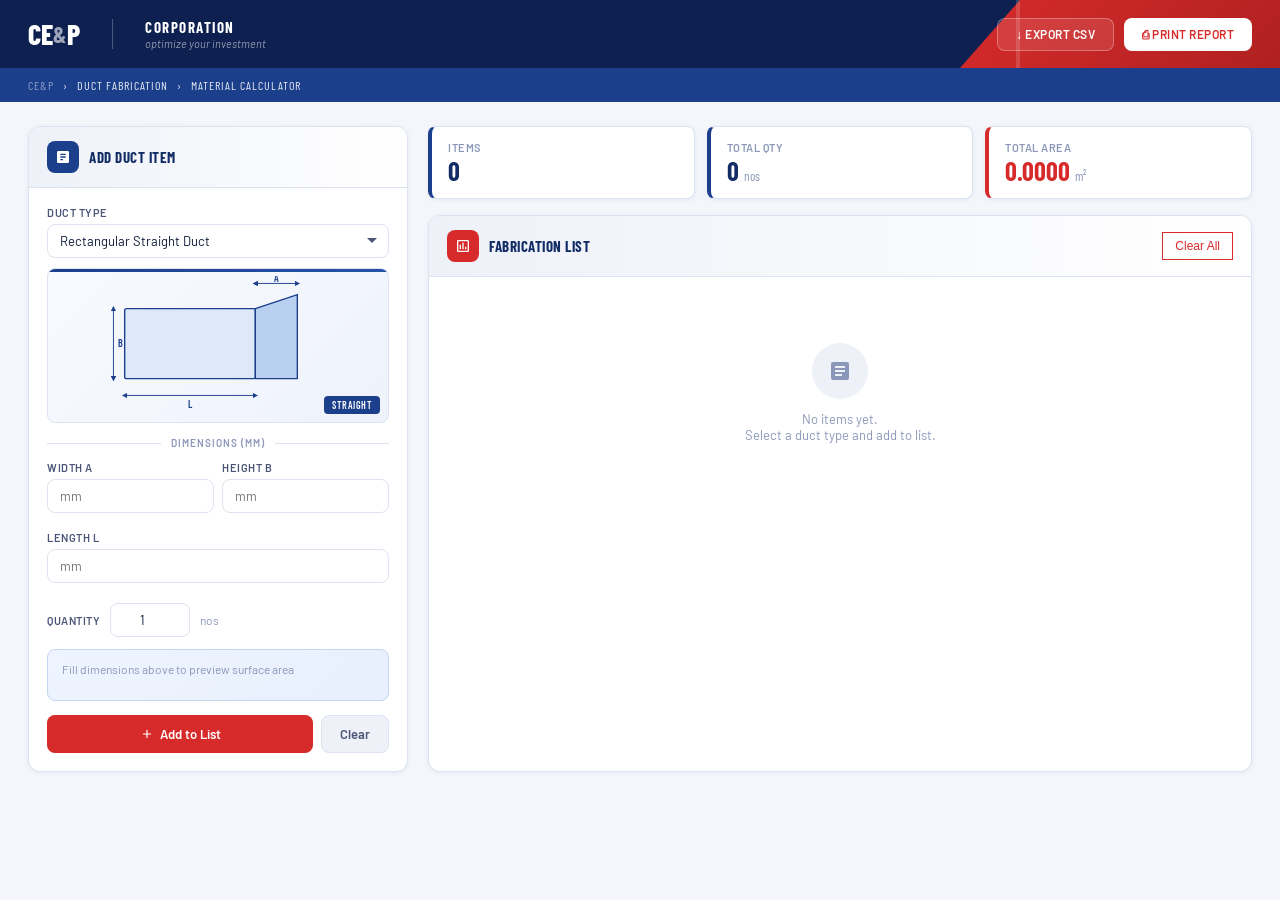
<file: duct_calculator_cep.html>
<!DOCTYPE html>
<html lang="en">
<head>
<meta charset="UTF-8">
<meta name="viewport" content="width=device-width, initial-scale=1.0">
<title>CE&P — Duct Fabrication Calculator</title>
<link rel="preconnect" href="https://fonts.googleapis.com">
<link rel="preconnect" href="https://fonts.gstatic.com" crossorigin>
<link href="https://fonts.googleapis.com/css2?family=Barlow+Condensed:wght@400;600;700;800&family=Barlow:wght@300;400;500;600&display=swap" rel="stylesheet">
<style>
:root {
  --navy: #1B3F8B;
  --navy-dark: #122d66;
  --navy-deep: #0d2050;
  --navy-light: #2751a8;
  --red: #D72B2B;
  --red-dark: #b02020;
  --red-light: #e84545;
  --white: #ffffff;
  --off-white: #f4f6fb;
  --gray-100: #eef1f8;
  --gray-200: #dde3f0;
  --gray-400: #8a97b8;
  --gray-600: #4a5578;
  --text-primary: #0d1a3a;
  --text-secondary: #4a5578;
  --text-muted: #8a97b8;
  --border: #dde3f0;
  --border-strong: #b8c3de;
  --shadow-sm: 0 1px 4px rgba(27,63,139,0.08);
  --shadow-md: 0 4px 16px rgba(27,63,139,0.12);
  --shadow-lg: 0 8px 32px rgba(27,63,139,0.16);
  --radius: 8px;
  --radius-lg: 12px;
}

* { box-sizing: border-box; margin: 0; padding: 0; }

body {
  font-family: 'Barlow', sans-serif;
  background: var(--off-white);
  color: var(--text-primary);
  font-size: 14px;
  min-height: 100vh;
}

/* ── HEADER ── */
.header {
  background: var(--navy-deep);
  position: relative;
  overflow: hidden;
}
.header::before {
  content: '';
  position: absolute;
  top: 0; right: 0;
  width: 320px; height: 100%;
  background: linear-gradient(135deg, var(--red) 0%, var(--red-dark) 100%);
  clip-path: polygon(60px 0, 100% 0, 100% 100%, 0 100%);
}
.header::after {
  content: '';
  position: absolute;
  top: 0; right: 260px;
  width: 4px; height: 100%;
  background: rgba(255,255,255,0.15);
}
.header-inner {
  position: relative;
  z-index: 2;
  display: flex;
  align-items: center;
  justify-content: space-between;
  padding: 0 28px;
  height: 68px;
}
.logo-area {
  display: flex;
  align-items: center;
  gap: 16px;
}
.logo-badge {
  display: flex;
  align-items: center;
  gap: 0;
}
.logo-ce {
  font-family: 'Barlow Condensed', sans-serif;
  font-weight: 800;
  font-size: 28px;
  color: #fff;
  letter-spacing: -0.5px;
}
.logo-amp {
  font-family: 'Barlow Condensed', sans-serif;
  font-weight: 700;
  font-size: 22px;
  color: rgba(255,255,255,0.6);
  margin: 0 1px;
}
.logo-p {
  font-family: 'Barlow Condensed', sans-serif;
  font-weight: 800;
  font-size: 28px;
  color: #fff;
}
.logo-divider {
  width: 1px;
  height: 30px;
  background: rgba(255,255,255,0.25);
  margin: 0 16px;
}
.logo-text h1 {
  font-family: 'Barlow Condensed', sans-serif;
  font-weight: 700;
  font-size: 15px;
  color: #fff;
  letter-spacing: 1.5px;
  text-transform: uppercase;
}
.logo-text p {
  font-size: 11px;
  color: rgba(255,255,255,0.55);
  font-style: italic;
  margin-top: 1px;
}
.header-actions {
  display: flex;
  gap: 10px;
}
.btn-hdr {
  padding: 8px 18px;
  border-radius: var(--radius);
  font-family: 'Barlow', sans-serif;
  font-weight: 600;
  font-size: 12px;
  letter-spacing: 0.5px;
  text-transform: uppercase;
  cursor: pointer;
  border: none;
  transition: all 0.18s;
}
.btn-hdr-outline {
  background: rgba(255,255,255,0.1);
  color: #fff;
  border: 1px solid rgba(255,255,255,0.3);
}
.btn-hdr-outline:hover { background: rgba(255,255,255,0.2); }
.btn-hdr-red {
  background: #fff;
  color: var(--red);
}
.btn-hdr-red:hover { background: var(--off-white); }

/* ── SUB-HEADER ── */
.sub-header {
  background: var(--navy);
  padding: 10px 28px;
  display: flex;
  align-items: center;
  gap: 6px;
}
.breadcrumb {
  font-family: 'Barlow Condensed', sans-serif;
  font-size: 12px;
  color: rgba(255,255,255,0.5);
  letter-spacing: 1px;
  text-transform: uppercase;
}
.breadcrumb span { color: rgba(255,255,255,0.9); }
.breadcrumb-sep { margin: 0 6px; color: rgba(255,255,255,0.3); }

/* ── MAIN LAYOUT ── */
.main {
  display: grid;
  grid-template-columns: 380px 1fr;
  gap: 20px;
  padding: 24px 28px;
  max-width: 1440px;
  margin: 0 auto;
}

/* ── CARDS ── */
.card {
  background: #fff;
  border: 1px solid var(--border);
  border-radius: var(--radius-lg);
  box-shadow: var(--shadow-sm);
  overflow: hidden;
}
.card-header {
  padding: 14px 18px;
  border-bottom: 1px solid var(--border);
  display: flex;
  align-items: center;
  justify-content: space-between;
  background: linear-gradient(to right, var(--gray-100), #fff);
}
.card-header-left {
  display: flex;
  align-items: center;
  gap: 10px;
}
.card-icon {
  width: 32px; height: 32px;
  border-radius: 8px;
  background: var(--navy);
  display: flex; align-items: center; justify-content: center;
}
.card-icon svg { width: 16px; height: 16px; fill: #fff; }
.card-title {
  font-family: 'Barlow Condensed', sans-serif;
  font-size: 15px;
  font-weight: 700;
  letter-spacing: 0.5px;
  text-transform: uppercase;
  color: var(--navy-dark);
}
.card-body { padding: 18px; }

/* ── FORM ELEMENTS ── */
.field-group { margin-bottom: 10px; }
.field-label {
  display: block;
  font-size: 11px;
  font-weight: 600;
  letter-spacing: 0.5px;
  text-transform: uppercase;
  color: var(--text-secondary);
  margin-bottom: 5px;
}
.field-input {
  width: 100%;
  border: 1.5px solid var(--border);
  border-radius: var(--radius);
  padding: 8px 12px;
  font-size: 13px;
  font-family: 'Barlow', sans-serif;
  color: var(--text-primary);
  background: #fff;
  transition: border-color 0.15s, box-shadow 0.15s;
  appearance: none;
}
.field-input:focus {
  outline: none;
  border-color: var(--navy);
  box-shadow: 0 0 0 3px rgba(27,63,139,0.1);
}
select.field-input {
  background-image: url("data:image/svg+xml,%3Csvg xmlns='http://www.w3.org/2000/svg' width='12' height='12' viewBox='0 0 12 12'%3E%3Cpath d='M6 8L1 3h10z' fill='%234a5578'/%3E%3C/svg%3E");
  background-repeat: no-repeat;
  background-position: right 10px center;
  padding-right: 30px;
  cursor: pointer;
}
.fields-grid {
  display: grid;
  grid-template-columns: 1fr 1fr;
  gap: 8px;
}
.fields-grid .field-group.full { grid-column: 1 / -1; }

/* ── DUCT DIAGRAM ── */
.duct-diagram {
  border: 1.5px solid var(--border);
  border-radius: var(--radius);
  background: linear-gradient(135deg, #f8faff 0%, #eef2fb 100%);
  height: 155px;
  display: flex;
  align-items: center;
  justify-content: center;
  margin-bottom: 14px;
  position: relative;
  overflow: hidden;
}
.duct-diagram::before {
  content: '';
  position: absolute;
  top: 0; left: 0; right: 0;
  height: 3px;
  background: linear-gradient(to right, var(--navy), var(--navy-light));
}
.duct-diagram svg { max-width: 100%; max-height: 140px; }
.duct-type-tag {
  position: absolute;
  bottom: 8px; right: 8px;
  background: var(--navy);
  color: #fff;
  font-size: 10px;
  font-weight: 600;
  letter-spacing: 0.5px;
  text-transform: uppercase;
  padding: 3px 8px;
  border-radius: 4px;
  font-family: 'Barlow Condensed', sans-serif;
}

/* ── PREVIEW BOX ── */
.preview-box {
  background: linear-gradient(135deg, #eef4ff, #e8f0fd);
  border: 1.5px solid #c5d4f0;
  border-radius: var(--radius);
  padding: 12px 14px;
  margin-top: 12px;
  min-height: 52px;
}
.preview-dim {
  font-size: 11px;
  color: var(--gray-600);
  font-family: 'Barlow Condensed', sans-serif;
  letter-spacing: 0.3px;
}
.preview-area {
  font-family: 'Barlow Condensed', sans-serif;
  font-size: 20px;
  font-weight: 700;
  color: var(--navy);
  margin-top: 2px;
}
.preview-muted { color: var(--text-muted); font-size: 12px; }

/* ── BUTTONS ── */
.btn-row { display: flex; gap: 8px; margin-top: 14px; }
.btn {
  padding: 10px 18px;
  border-radius: var(--radius);
  font-family: 'Barlow', sans-serif;
  font-weight: 600;
  font-size: 13px;
  cursor: pointer;
  border: none;
  transition: all 0.18s;
  display: flex;
  align-items: center;
  gap: 6px;
}
.btn-primary {
  background: var(--red);
  color: #fff;
  flex: 1;
  justify-content: center;
}
.btn-primary:hover { background: var(--red-dark); transform: translateY(-1px); box-shadow: 0 4px 12px rgba(215,43,43,0.3); }
.btn-secondary {
  background: var(--gray-100);
  color: var(--text-secondary);
  border: 1px solid var(--border);
}
.btn-secondary:hover { background: var(--gray-200); }
.btn-ghost {
  background: transparent;
  color: var(--red);
  border: 1.5px solid var(--red);
  padding: 6px 12px;
  font-size: 12px;
}
.btn-ghost:hover { background: #fff0f0; }

/* ── QUANTITY ROW ── */
.qty-row {
  display: flex;
  align-items: center;
  gap: 10px;
  margin-top: 10px;
}
.qty-label {
  font-size: 11px;
  font-weight: 600;
  letter-spacing: 0.5px;
  text-transform: uppercase;
  color: var(--text-secondary);
  white-space: nowrap;
}
.qty-input {
  width: 80px;
  border: 1.5px solid var(--border);
  border-radius: var(--radius);
  padding: 8px 10px;
  font-size: 13px;
  font-family: 'Barlow', sans-serif;
  color: var(--text-primary);
  text-align: center;
}
.qty-input:focus { outline: none; border-color: var(--navy); box-shadow: 0 0 0 3px rgba(27,63,139,0.1); }

/* ── LIST PANEL ── */
.list-panel { display: flex; flex-direction: column; }
.list-panel .card { flex: 1; display: flex; flex-direction: column; }

/* ── STATS ROW ── */
.stats-row {
  display: grid;
  grid-template-columns: repeat(3, 1fr);
  gap: 12px;
  margin-bottom: 16px;
}
.stat-card {
  background: #fff;
  border: 1px solid var(--border);
  border-radius: var(--radius);
  padding: 14px 16px;
  box-shadow: var(--shadow-sm);
}
.stat-label {
  font-size: 11px;
  font-weight: 600;
  text-transform: uppercase;
  letter-spacing: 0.5px;
  color: var(--text-muted);
  margin-bottom: 4px;
}
.stat-value {
  font-family: 'Barlow Condensed', sans-serif;
  font-size: 26px;
  font-weight: 700;
  color: var(--navy-dark);
  line-height: 1;
}
.stat-unit { font-size: 13px; color: var(--text-muted); font-weight: 400; }
.stat-card.accent { border-left: 4px solid var(--red); }
.stat-card.accent .stat-value { color: var(--red); }
.stat-card.navy-accent { border-left: 4px solid var(--navy); }

/* ── ITEM LIST ── */
.item-list-wrap { flex: 1; overflow-y: auto; }
.empty-state {
  text-align: center;
  padding: 48px 20px;
  color: var(--text-muted);
}
.empty-icon {
  width: 56px; height: 56px;
  margin: 0 auto 12px;
  background: var(--gray-100);
  border-radius: 50%;
  display: flex; align-items: center; justify-content: center;
}
.empty-state p { font-size: 13px; }
.item-row {
  display: flex;
  align-items: flex-start;
  gap: 10px;
  padding: 12px 0;
  border-bottom: 1px solid var(--border);
  animation: fadeSlide 0.25s ease;
  transition: background 0.15s;
}
.item-row:last-child { border-bottom: none; }
.item-row:hover { background: #fafbff; border-radius: 6px; padding-left: 6px; padding-right: 6px; margin: 0 -6px; }
@keyframes fadeSlide {
  from { opacity: 0; transform: translateY(-6px); }
  to { opacity: 1; transform: translateY(0); }
}
.item-num {
  min-width: 24px; height: 24px;
  background: var(--navy);
  color: #fff;
  border-radius: 6px;
  display: flex; align-items: center; justify-content: center;
  font-family: 'Barlow Condensed', sans-serif;
  font-size: 12px;
  font-weight: 700;
  flex-shrink: 0;
  margin-top: 1px;
}
.item-info { flex: 1; }
.item-name {
  font-weight: 600;
  font-size: 13px;
  color: var(--text-primary);
}
.item-dim {
  font-size: 11px;
  color: var(--text-muted);
  margin-top: 2px;
  font-family: 'Barlow Condensed', sans-serif;
  letter-spacing: 0.3px;
}
.item-qty {
  font-size: 11px;
  background: var(--gray-100);
  color: var(--text-secondary);
  padding: 2px 7px;
  border-radius: 4px;
  display: inline-block;
  margin-top: 4px;
  font-weight: 600;
}
.item-area {
  font-family: 'Barlow Condensed', sans-serif;
  font-size: 15px;
  font-weight: 700;
  color: var(--navy-dark);
  min-width: 90px;
  text-align: right;
  padding-top: 2px;
}
.item-area-unit { font-size: 11px; color: var(--text-muted); font-weight: 400; }
.btn-del {
  background: transparent;
  border: 1px solid #fca5a5;
  color: #dc2626;
  border-radius: 6px;
  width: 26px; height: 26px;
  display: flex; align-items: center; justify-content: center;
  cursor: pointer;
  font-size: 14px;
  flex-shrink: 0;
  transition: all 0.15s;
}
.btn-del:hover { background: #fef2f2; }

/* ── TOTAL BAR ── */
.total-bar {
  display: flex;
  align-items: center;
  justify-content: space-between;
  padding: 14px 18px;
  background: linear-gradient(to right, var(--navy-deep), var(--navy));
  border-top: 3px solid var(--red);
  border-radius: 0 0 var(--radius-lg) var(--radius-lg);
  margin-top: auto;
}
.total-label {
  font-family: 'Barlow Condensed', sans-serif;
  font-size: 12px;
  letter-spacing: 1px;
  text-transform: uppercase;
  color: rgba(255,255,255,0.6);
}
.total-items {
  font-family: 'Barlow Condensed', sans-serif;
  font-size: 14px;
  color: rgba(255,255,255,0.8);
  margin-top: 2px;
}
.total-value {
  font-family: 'Barlow Condensed', sans-serif;
  font-size: 30px;
  font-weight: 800;
  color: #fff;
}
.total-m2 { font-size: 16px; font-weight: 400; color: rgba(255,255,255,0.7); }

/* ── SECTION DIVIDER ── */
.section-divider {
  display: flex;
  align-items: center;
  gap: 10px;
  margin: 4px 0 12px;
}
.section-divider-line { flex: 1; height: 1px; background: var(--border); }
.section-divider-label {
  font-size: 10px;
  font-weight: 600;
  letter-spacing: 1px;
  text-transform: uppercase;
  color: var(--text-muted);
}

/* ── SCROLLBAR ── */
::-webkit-scrollbar { width: 6px; }
::-webkit-scrollbar-track { background: transparent; }
::-webkit-scrollbar-thumb { background: var(--border-strong); border-radius: 3px; }
</style>
</head>
<body>

<!-- HEADER -->
<div class="header">
  <div class="header-inner">
    <div class="logo-area">
      <div class="logo-badge">
        <span class="logo-ce">CE</span>
        <span class="logo-amp">&amp;</span>
        <span class="logo-p">P</span>
      </div>
      <div class="logo-divider"></div>
      <div class="logo-text">
        <h1>Corporation</h1>
        <p>optimize your investment</p>
      </div>
    </div>
    <div class="header-actions">
      <button class="btn-hdr btn-hdr-outline" onclick="exportCSV()">
        ↓ Export CSV
      </button>
      <button class="btn-hdr btn-hdr-red" onclick="exportPrint()">
        ⎙ Print Report
      </button>
    </div>
  </div>
</div>

<!-- SUB-HEADER -->
<div class="sub-header">
  <span class="breadcrumb">CE&amp;P <span class="breadcrumb-sep">›</span> <span>Duct Fabrication</span> <span class="breadcrumb-sep">›</span> <span>Material Calculator</span></span>
</div>

<!-- MAIN -->
<div class="main">

  <!-- LEFT: FORM -->
  <div>
    <div class="card">
      <div class="card-header">
        <div class="card-header-left">
          <div class="card-icon">
            <svg viewBox="0 0 24 24"><path d="M19 3H5a2 2 0 00-2 2v14a2 2 0 002 2h14a2 2 0 002-2V5a2 2 0 00-2-2zm-7 14H8v-2h4v2zm4-4H8v-2h8v2zm0-4H8V7h8v2z"/></svg>
          </div>
          <span class="card-title">Add Duct Item</span>
        </div>
      </div>
      <div class="card-body">

        <div class="field-group">
          <label class="field-label">Duct Type</label>
          <select id="duct-type" class="field-input" onchange="onTypeChange()"></select>
        </div>

        <div id="duct-img-wrap" class="duct-diagram">
          <span id="duct-type-tag" class="duct-type-tag">—</span>
        </div>

        <div class="section-divider">
          <div class="section-divider-line"></div>
          <span class="section-divider-label">Dimensions (mm)</span>
          <div class="section-divider-line"></div>
        </div>

        <div id="dynamic-fields" class="fields-grid"></div>

        <div class="qty-row">
          <span class="qty-label">Quantity</span>
          <input type="number" id="qty" class="qty-input" value="1" min="1" oninput="updatePreview()">
          <span style="font-size:12px;color:var(--text-muted)">nos</span>
        </div>

        <div id="preview-area" class="preview-box">
          <div class="preview-muted">Fill dimensions above to preview surface area</div>
        </div>

        <div class="btn-row">
          <button class="btn btn-primary" onclick="addItem()">
            <svg width="14" height="14" viewBox="0 0 24 24" fill="white"><path d="M19 13h-6v6h-2v-6H5v-2h6V5h2v6h6v2z"/></svg>
            Add to List
          </button>
          <button class="btn btn-secondary" onclick="clearFields()">Clear</button>
        </div>

      </div>
    </div>
  </div>

  <!-- RIGHT: LIST -->
  <div class="list-panel">

    <div class="stats-row">
      <div class="stat-card navy-accent">
        <div class="stat-label">Items</div>
        <div class="stat-value" id="stat-items">0</div>
      </div>
      <div class="stat-card navy-accent">
        <div class="stat-label">Total Qty</div>
        <div class="stat-value" id="stat-qty">0 <span class="stat-unit">nos</span></div>
      </div>
      <div class="stat-card accent">
        <div class="stat-label">Total Area</div>
        <div class="stat-value" id="stat-area">0.0000 <span class="stat-unit">m²</span></div>
      </div>
    </div>

    <div class="card" style="flex:1;display:flex;flex-direction:column">
      <div class="card-header">
        <div class="card-header-left">
          <div class="card-icon" style="background:var(--red)">
            <svg viewBox="0 0 24 24"><path d="M9 17H7v-7h2v7zm4 0h-2V7h2v10zm4 0h-2v-4h2v4zm2 2H5V5h14v14zm0-16H5c-1.1 0-2 .9-2 2v14c0 1.1.9 2 2 2h14c1.1 0 2-.9 2-2V5c0-1.1-.9-2-2-2z"/></svg>
          </div>
          <span class="card-title">Fabrication List</span>
        </div>
        <button class="btn-ghost" onclick="clearAll()">Clear All</button>
      </div>

      <div class="card-body" style="flex:1;overflow-y:auto;padding-bottom:0">
        <div id="item-list">
          <div class="empty-state">
            <div class="empty-icon">
              <svg width="24" height="24" viewBox="0 0 24 24" fill="#8a97b8"><path d="M19 3H5a2 2 0 00-2 2v14a2 2 0 002 2h14a2 2 0 002-2V5a2 2 0 00-2-2zm-5 14H7v-2h7v2zm3-4H7v-2h10v2zm0-4H7V7h10v2z"/></svg>
            </div>
            <p>No items yet.<br>Select a duct type and add to list.</p>
          </div>
        </div>
      </div>

      <div id="total-bar" class="total-bar" style="display:none">
        <div>
          <div class="total-label">Grand Total Surface Area</div>
          <div class="total-items" id="total-items-label">0 items · 0 nos</div>
        </div>
        <div class="total-value" id="total-area-val">0.0000 <span class="total-m2">m²</span></div>
      </div>

    </div>
  </div>

</div>

<script>
const DUCTS = {
  rect_straight: {
    label: 'Rectangular Straight Duct',
    tag: 'Straight',
    fields: [{id:'A',label:'Width A'},{id:'B',label:'Height B'},{id:'L',label:'Length L'}],
    calc: f => `Ducting: ${f.A}×${f.B}×L${f.L}`,
    // Excel: Perimeter = 2*(A+B)/1000 m, Eq.Length = L(m), Area = Perimeter * Eq.Length
    area: f => 2*((+f.A)/1000 + (+f.B)/1000) * ((+f.L)/1000),
    svg: `<svg viewBox="0 0 240 150" xmlns="http://www.w3.org/2000/svg">
      <defs><marker id="ar" markerWidth="6" markerHeight="6" refX="3" refY="3" orient="auto"><path d="M0,0 L6,3 L0,6 Z" fill="#1B3F8B"/></marker>
      <marker id="arl" markerWidth="6" markerHeight="6" refX="3" refY="3" orient="auto-start-reverse"><path d="M0,0 L6,3 L0,6 Z" fill="#1B3F8B"/></marker></defs>
      <rect x="20" y="35" width="140" height="75" rx="2" fill="#dde8f8" stroke="#1B3F8B" stroke-width="1.5"/>
      <polygon points="160,35 205,20 205,110 160,110" fill="#b8cff0" stroke="#1B3F8B" stroke-width="1.5"/>
      <line x1="20" y1="128" x2="160" y2="128" stroke="#1B3F8B" stroke-width="1" marker-start="url(#arl)" marker-end="url(#ar)"/>
      <text x="90" y="141" text-anchor="middle" font-size="11" fill="#1B3F8B" font-family="Barlow Condensed,sans-serif" font-weight="600">L</text>
      <line x1="8" y1="35" x2="8" y2="110" stroke="#1B3F8B" stroke-width="1" marker-start="url(#arl)" marker-end="url(#ar)"/>
      <text x="16" y="76" text-anchor="middle" font-size="11" fill="#1B3F8B" font-family="Barlow Condensed,sans-serif" font-weight="600">B</text>
      <line x1="160" y1="8" x2="205" y2="8" stroke="#1B3F8B" stroke-width="1" marker-start="url(#arl)" marker-end="url(#ar)"/>
      <text x="183" y="6" text-anchor="middle" font-size="11" fill="#1B3F8B" font-family="Barlow Condensed,sans-serif" font-weight="600">A</text>
    </svg>`
  },
  round_straight: {
    label: 'Round Duct',
    tag: 'Round',
    fields: [{id:'D',label:'Diameter Ø'},{id:'L',label:'Length L'}],
    calc: f => `Round duct: Ø${f.D}×L${f.L}`,
    // Excel: Perimeter = PI*D/1000, Eq.Length = L/1000
    area: f => Math.PI*((+f.D)/1000)*((+f.L)/1000),
    svg: `<svg viewBox="0 0 240 130" xmlns="http://www.w3.org/2000/svg">
      <defs><marker id="ag" markerWidth="6" markerHeight="6" refX="3" refY="3" orient="auto"><path d="M0,0 L6,3 L0,6 Z" fill="#1B3F8B"/></marker>
      <marker id="agl" markerWidth="6" markerHeight="6" refX="3" refY="3" orient="auto-start-reverse"><path d="M0,0 L6,3 L0,6 Z" fill="#1B3F8B"/></marker></defs>
      <ellipse cx="50" cy="65" rx="28" ry="44" fill="#c5d9f5" stroke="#1B3F8B" stroke-width="1.5"/>
      <rect x="50" y="21" width="130" height="88" fill="#dde8f8" stroke="none"/>
      <ellipse cx="180" cy="65" rx="28" ry="44" fill="#b8cff0" stroke="#1B3F8B" stroke-width="1.5"/>
      <line x1="50" y1="21" x2="180" y2="21" stroke="#1B3F8B" stroke-width="1.5"/>
      <line x1="50" y1="109" x2="180" y2="109" stroke="#1B3F8B" stroke-width="1.5"/>
      <line x1="50" y1="120" x2="180" y2="120" stroke="#1B3F8B" stroke-width="1" marker-start="url(#agl)" marker-end="url(#ag)"/>
      <text x="115" y="132" text-anchor="middle" font-size="11" fill="#1B3F8B" font-family="Barlow Condensed,sans-serif" font-weight="600">L</text>
      <line x1="180" y1="65" x2="210" y2="65" stroke="#1B3F8B" stroke-width="1" marker-end="url(#ag)"/>
      <text x="198" y="61" font-size="11" fill="#1B3F8B" font-family="Barlow Condensed,sans-serif" font-weight="600">Ø</text>
    </svg>`
  },
  rect_elbow90: {
    label: 'Rectangular Elbow 90°',
    tag: 'Elbow 90°',
    fields: [{id:'A',label:'Width A'},{id:'B',label:'Height B'},{id:'R',label:'Inner Radius R'},{id:'L',label:'Arm Length L'}],
    calc: f => `Elbow 90°: ${f.A}×${f.B}×R${f.R}×L${f.L}`,
    // Excel: Perimeter=2*(A+B)/1000, EqLen = R/1000*1.2 + L/1000 (R=inner radius, L=straight arm)
    area: f => { const a=+f.A,b=+f.B,r=+f.R,l=+f.L; return 2*(a+b)/1000*(r/1000*1.2+l/1000); },
    svg: `<svg viewBox="0 0 200 200" xmlns="http://www.w3.org/2000/svg">
      <path d="M25,170 L25,90 Q25,35 80,35 L165,35 L165,75 Q130,75 118,87 Q106,100 106,130 L106,170 Z" fill="#dde8f8" stroke="#1B3F8B" stroke-width="2"/>
      <text x="95" y="58" font-size="13" fill="#D72B2B" font-family="Barlow Condensed,sans-serif" font-weight="700">90°</text>
      <text x="58" y="128" font-size="11" fill="#1B3F8B" font-family="Barlow Condensed,sans-serif" font-weight="600">B</text>
      <text x="130" y="100" font-size="11" fill="#1B3F8B" font-family="Barlow Condensed,sans-serif" font-weight="600">A</text>
      <text x="72" y="100" font-size="11" fill="#1B3F8B" font-family="Barlow Condensed,sans-serif" font-weight="600">R</text>
    </svg>`
  },
  rect_elbow45: {
    label: 'Rectangular Elbow 45°',
    tag: 'Elbow 45°',
    fields: [{id:'A',label:'Width A'},{id:'B',label:'Height B'},{id:'R',label:'Inner Radius R'},{id:'L',label:'Arm Length L'}],
    calc: f => `Elbow 45°: ${f.A}×${f.B}×R${f.R}×L${f.L}`,
    // Excel: Perimeter=2*(A+B)/1000, EqLen = R/1000*1.2 + L/1000 (R=inner radius, L=straight arm)
    area: f => { const a=+f.A,b=+f.B,r=+f.R,l=+f.L; return 2*(a+b)/1000*(r/1000*1.2+l/1000); },
    svg: `<svg viewBox="0 0 210 200" xmlns="http://www.w3.org/2000/svg">
      <path d="M30,175 L30,105 Q30,55 80,42 L175,42 L165,78 Q128,78 115,92 Q100,108 100,140 L100,175 Z" fill="#dde8f8" stroke="#1B3F8B" stroke-width="2"/>
      <text x="98" y="64" font-size="13" fill="#D72B2B" font-family="Barlow Condensed,sans-serif" font-weight="700">45°</text>
      <text x="57" y="138" font-size="11" fill="#1B3F8B" font-family="Barlow Condensed,sans-serif" font-weight="600">B</text>
      <text x="75" y="105" font-size="11" fill="#1B3F8B" font-family="Barlow Condensed,sans-serif" font-weight="600">R</text>
    </svg>`
  },
  round_elbow90: {
    label: 'Round Elbow 90°',
    tag: 'Round Elbow',
    fields: [{id:'D',label:'Diameter Ø'},{id:'R',label:'Bend Radius R'},{id:'L',label:'Arm Length L'}],
    calc: f => `Round elbow 90°: Ø${f.D}×R${f.R}×L${f.L}`,
    // Excel: Perimeter=PI*D/1000, EqLen = R/1000*1.2 + L/1000
    area: f => { const d=+f.D,r=+f.R,l=+f.L; return Math.PI*d/1000*(r/1000*1.2+l/1000); },
    svg: `<svg viewBox="0 0 200 200" xmlns="http://www.w3.org/2000/svg">
      <path d="M35,175 Q35,80 135,35" fill="none" stroke="#c5d9f5" stroke-width="34" stroke-linecap="round"/>
      <path d="M35,175 Q35,80 135,35" fill="none" stroke="#1B3F8B" stroke-width="2"/>
      <path d="M35,175 Q35,95 115,55" fill="none" stroke="#1B3F8B" stroke-width="2"/>
      <text x="60" y="102" font-size="11" fill="#1B3F8B" font-family="Barlow Condensed,sans-serif" font-weight="600">R</text>
      <text x="122" y="82" font-size="11" fill="#1B3F8B" font-family="Barlow Condensed,sans-serif" font-weight="600">Ø</text>
      <text x="45" y="165" font-size="13" fill="#D72B2B" font-family="Barlow Condensed,sans-serif" font-weight="700">90°</text>
    </svg>`
  },
  duct_reducer: {
    label: 'Duct Reducer (Rect→Rect)',
    tag: 'Reducer',
    fields: [{id:'A',label:'Start Width A'},{id:'B',label:'Start Height B'},{id:'C',label:'End Width C'},{id:'D2',label:'End Height D'},{id:'L',label:'Length L'}],
    calc: f => `Duct reducer: (${f.A}×${f.B})→(${f.C}×${f.D2})×L${f.L}`,
    // Excel: Perimeter=2*(A+B)/1000 (larger end), EqLen=L/1000*1.2
    area: f => { const a=+f.A,b=+f.B,l=+f.L; return 2*(a+b)/1000*(l/1000*1.2); },
    svg: `<svg viewBox="0 0 230 140" xmlns="http://www.w3.org/2000/svg">
      <defs><marker id="ap" markerWidth="6" markerHeight="6" refX="3" refY="3" orient="auto"><path d="M0,0 L6,3 L0,6 Z" fill="#1B3F8B"/></marker>
      <marker id="apl" markerWidth="6" markerHeight="6" refX="3" refY="3" orient="auto-start-reverse"><path d="M0,0 L6,3 L0,6 Z" fill="#1B3F8B"/></marker></defs>
      <polygon points="10,20 10,120 80,100 80,40" fill="#dde8f8" stroke="#1B3F8B" stroke-width="1.5"/>
      <rect x="80" y="40" width="130" height="60" fill="#dde8f8" stroke="#1B3F8B" stroke-width="1.5"/>
      <text x="35" y="74" text-anchor="middle" font-size="11" fill="#1B3F8B" font-family="Barlow Condensed,sans-serif" font-weight="600">A×B</text>
      <text x="145" y="74" text-anchor="middle" font-size="11" fill="#1B3F8B" font-family="Barlow Condensed,sans-serif" font-weight="600">C×D</text>
      <line x1="80" y1="130" x2="210" y2="130" stroke="#1B3F8B" stroke-width="1" marker-start="url(#apl)" marker-end="url(#ap)"/>
      <text x="145" y="142" text-anchor="middle" font-size="10" fill="#1B3F8B" font-family="Barlow Condensed,sans-serif">L</text>
    </svg>`
  },
  rect_to_round: {
    label: 'Rectangle to Round',
    tag: 'Rect→Round',
    fields: [{id:'A',label:'Rect Width A'},{id:'B',label:'Rect Height B'},{id:'D',label:'Round Ø'},{id:'L',label:'Length L'}],
    calc: f => `Rect→Round: ${f.A}×${f.B}→Ø${f.D}×L${f.L}`,
    // Excel: Perimeter=2*(A+B)/1000 (larger rect end), EqLen=L/1000*1.2
    area: f => 2*((+f.A)+(+f.B))/1000*((+f.L)/1000*1.2),
    svg: `<svg viewBox="0 0 230 140" xmlns="http://www.w3.org/2000/svg">
      <polygon points="10,15 10,125 75,95 75,45" fill="#dde8f8" stroke="#1B3F8B" stroke-width="1.5"/>
      <rect x="75" y="45" width="100" height="50" fill="#dde8f8" stroke="none"/>
      <ellipse cx="175" cy="70" rx="22" ry="25" fill="#b8cff0" stroke="#1B3F8B" stroke-width="1.5"/>
      <line x1="75" y1="45" x2="175" y2="45" stroke="#1B3F8B" stroke-width="1.5"/>
      <line x1="75" y1="95" x2="175" y2="95" stroke="#1B3F8B" stroke-width="1.5"/>
      <text x="32" y="72" text-anchor="middle" font-size="10" fill="#1B3F8B" font-family="Barlow Condensed,sans-serif" font-weight="600">A×B</text>
      <text x="182" y="58" font-size="10" fill="#D72B2B" font-family="Barlow Condensed,sans-serif" font-weight="600">Ø</text>
    </svg>`
  },
  reducer_duct: {
    label: 'Reducer Duct (A×B→C×D×L)',
    tag: 'Reducer Duct',
    fields: [{id:'A',label:'Large Width A'},{id:'B',label:'Large Height B'},{id:'C',label:'Small Width C'},{id:'D2',label:'Small Height D'},{id:'L',label:'Length L'}],
    calc: f => `Reducer: ${f.A}×${f.B}→${f.C}×${f.D2}×L${f.L}`,
    // Excel: Perimeter=2*(A+B)/1000 (larger end), EqLen=L/1000*1.2
    area: f => { const a=+f.A,b=+f.B,l=+f.L; return 2*(a+b)/1000*(l/1000*1.2); },
    svg: `<svg viewBox="0 0 230 140" xmlns="http://www.w3.org/2000/svg">
      <polygon points="10,10 10,130 80,105 80,35" fill="#dde8f8" stroke="#1B3F8B" stroke-width="1.5"/>
      <rect x="80" y="35" width="130" height="70" fill="#dde8f8" stroke="#1B3F8B" stroke-width="1.5"/>
      <text x="35" y="74" text-anchor="middle" font-size="11" fill="#1B3F8B" font-family="Barlow Condensed,sans-serif" font-weight="600">A×B</text>
      <text x="145" y="72" text-anchor="middle" font-size="11" fill="#1B3F8B" font-family="Barlow Condensed,sans-serif" font-weight="600">C×D</text>
    </svg>`
  },
  reducer_duct_r: {
    label: 'Reducer Duct with Offset R',
    tag: 'Reducer+Offset',
    fields: [{id:'A',label:'Large Width A'},{id:'B',label:'Large Height B'},{id:'C',label:'Small Width C'},{id:'D2',label:'Small Height D'},{id:'L',label:'Length L'},{id:'R',label:'Offset R'}],
    calc: f => `Reducer+offset: ${f.A}×${f.B}→${f.C}×${f.D2}×L${f.L}×R${f.R}`,
    // Excel: Perimeter=2*(A+B)/1000 (larger end), EqLen=L/1000*1.2
    area: f => { const a=+f.A,b=+f.B,l=+f.L; return 2*(a+b)/1000*(l/1000*1.2); },
    svg: `<svg viewBox="0 0 230 140" xmlns="http://www.w3.org/2000/svg">
      <polygon points="10,20 10,120 80,110 80,30" fill="#dde8f8" stroke="#1B3F8B" stroke-width="1.5"/>
      <polygon points="80,30 80,110 210,90 210,50" fill="#c5d9f5" stroke="#1B3F8B" stroke-width="1.5"/>
      <text x="35" y="72" text-anchor="middle" font-size="11" fill="#1B3F8B" font-family="Barlow Condensed,sans-serif" font-weight="600">A×B</text>
      <text x="155" y="72" text-anchor="middle" font-size="11" fill="#1B3F8B" font-family="Barlow Condensed,sans-serif" font-weight="600">C×D</text>
      <text x="155" y="110" font-size="10" fill="#D72B2B" font-family="Barlow Condensed,sans-serif">R offset</text>
    </svg>`
  },
  collar_duct: {
    label: 'Collar Duct',
    tag: 'Collar',
    fields: [{id:'A',label:'Start Width A'},{id:'B',label:'Start Height B'},{id:'C',label:'End Width C'},{id:'D2',label:'End Height D'},{id:'L',label:'Length L'}],
    calc: f => `Collar: ${f.A}×${f.B}→${f.C}×${f.D2}×L${f.L}`,
    // Excel: Perimeter=2*(A+B)/1000 (larger end), EqLen=L/1000*1.2
    area: f => { const a=+f.A,c=+f.C,l=+f.L; return 2*(a+c)/1000*(l/1000*1.2); },
    svg: `<svg viewBox="0 0 230 130" xmlns="http://www.w3.org/2000/svg">
      <rect x="10" y="30" width="90" height="70" rx="2" fill="#dde8f8" stroke="#1B3F8B" stroke-width="1.5"/>
      <polygon points="100,30 215,15 215,115 100,100" fill="#b8cff0" stroke="#1B3F8B" stroke-width="1.5"/>
      <text x="55" y="68" text-anchor="middle" font-size="11" fill="#1B3F8B" font-family="Barlow Condensed,sans-serif" font-weight="600">A×B</text>
      <text x="165" y="68" text-anchor="middle" font-size="11" fill="#1B3F8B" font-family="Barlow Condensed,sans-serif" font-weight="600">C×D</text>
    </svg>`
  },
  offset_duct: {
    label: 'Offset Duct',
    tag: 'Offset',
    fields: [{id:'A',label:'Width A'},{id:'B',label:'Height B'},{id:'R',label:'Offset Drop R'},{id:'L',label:'Total Length L'}],
    calc: f => `Offset: ${f.A}×${f.B}×R${f.R}×L${f.L}`,
    // Excel: Perimeter=2*(A+B)/1000, EqLen = L/1000*1.2 + R/1000 (offset drop)
    area: f => { const a=+f.A,b=+f.B,l=+f.L,r=+f.R; return 2*(a+b)/1000*(l/1000*1.2+r/1000); },
    svg: `<svg viewBox="0 0 250 150" xmlns="http://www.w3.org/2000/svg">
      <rect x="10" y="20" width="70" height="45" fill="#dde8f8" stroke="#1B3F8B" stroke-width="1.5"/>
      <polygon points="80,20 80,65 170,105 170,60" fill="#c5d9f5" stroke="#1B3F8B" stroke-width="1.5"/>
      <rect x="170" y="60" width="65" height="45" fill="#dde8f8" stroke="#1B3F8B" stroke-width="1.5"/>
      <line x1="80" y1="20" x2="170" y2="60" stroke="#D72B2B" stroke-width="1" stroke-dasharray="4,3"/>
      <text x="44" y="45" text-anchor="middle" font-size="11" fill="#1B3F8B" font-family="Barlow Condensed,sans-serif" font-weight="600">A×B</text>
      <text x="202" y="86" text-anchor="middle" font-size="11" fill="#1B3F8B" font-family="Barlow Condensed,sans-serif" font-weight="600">A×B</text>
      <text x="122" y="35" font-size="10" fill="#D72B2B" font-family="Barlow Condensed,sans-serif" font-weight="600">R</text>
    </svg>`
  },
  y_duct: {
    label: 'Y-Ducting',
    tag: 'Y-Duct',
    fields: [{id:'A',label:'Main Width A'},{id:'B',label:'Main Height B'},{id:'C',label:'Branch 1 Width C'},{id:'D2',label:'Branch 1 Height D'},{id:'E',label:'Branch 2 Width E'},{id:'F',label:'Branch 2 Height F'},{id:'L',label:'Total Length L'}],
    calc: f => `Y-ducting: (${f.A}×${f.B})→(${f.C}×${f.D2})+(${f.E}×${f.F})×L${f.L}`,
    // Excel TY: main perimeter * (L*1.2 + C/1000 + E/1000) + branch perimeters * arc
    // Simplified: sum of all three sections' perimeter × their equivalent lengths
    area: f => { const a=+f.A,b=+f.B,c=+f.C,d=+f.D2,e=+f.E,ff=+f.F,l=+f.L;
      const mainPerim=2*(a+b)/1000; const eqLen=l/1000*1.2+c/1000+e/1000;
      const br1Perim=2*(c+d)/1000; const br2Perim=2*(e+ff)/1000;
      return mainPerim*eqLen + br1Perim*(l/1000*0.5) + br2Perim*(l/1000*0.5); },
    svg: `<svg viewBox="0 0 220 200" xmlns="http://www.w3.org/2000/svg">
      <rect x="80" y="135" width="55" height="50" fill="#dde8f8" stroke="#1B3F8B" stroke-width="1.5"/>
      <polygon points="80,135 135,135 175,75 40,75" fill="#c5d9f5" stroke="#1B3F8B" stroke-width="1.5"/>
      <rect x="10" y="25" width="42" height="52" fill="#dde8f8" stroke="#1B3F8B" stroke-width="1.5" transform="rotate(-30,31,51)"/>
      <rect x="162" y="22" width="42" height="52" fill="#dde8f8" stroke="#1B3F8B" stroke-width="1.5" transform="rotate(30,183,48)"/>
      <text x="107" y="162" text-anchor="middle" font-size="11" fill="#1B3F8B" font-family="Barlow Condensed,sans-serif" font-weight="600">A×B</text>
      <text x="22" y="52" font-size="9" fill="#D72B2B" font-family="Barlow Condensed,sans-serif" font-weight="600">C×D</text>
      <text x="175" y="52" font-size="9" fill="#D72B2B" font-family="Barlow Condensed,sans-serif" font-weight="600">E×F</text>
    </svg>`
  },
  butterfly_rect: {
    label: 'Butterfly Duct (Rect)',
    tag: 'Butterfly',
    fields: [{id:'A',label:'Main Width A'},{id:'B',label:'Main Height B'},{id:'C',label:'Left Branch C'},{id:'D2',label:'Left Height D'},{id:'R1',label:'Radius R1'},{id:'E',label:'Right Branch E'},{id:'F',label:'Right Height F'},{id:'R2',label:'Radius R2'}],
    calc: f => `Butterfly: ${f.A}×${f.B}→${f.C}×${f.D2}R${f.R1}↔${f.E}×${f.F}R${f.R2}`,
    // Excel: Left branch = 2*(C+D)/1000 * PI/2*R1/1000 + Right branch = 2*(E+F)/1000 * PI/2*R2/1000 + Main neck = 2*(A+B)/1000 * (R1+R2)/2/1000
    area: f => { const a=+f.A,b=+f.B,c=+f.C,d=+f.D2,r1=+f.R1,e=+f.E,ff=+f.F,r2=+f.R2;
      return 2*(c+d)/1000*(Math.PI/2*r1/1000) + 2*(e+ff)/1000*(Math.PI/2*r2/1000) + 2*(a+b)/1000*((r1+r2)/2/1000); },
    svg: `<svg viewBox="0 0 240 170" xmlns="http://www.w3.org/2000/svg">
      <rect x="90" y="105" width="58" height="55" fill="#dde8f8" stroke="#1B3F8B" stroke-width="1.5"/>
      <path d="M90,105 Q55,65 15,52 L15,90 Q48,105 90,135" fill="#c5d9f5" stroke="#1B3F8B" stroke-width="1.5"/>
      <path d="M148,105 Q183,65 223,52 L223,90 Q190,105 148,135" fill="#c5d9f5" stroke="#1B3F8B" stroke-width="1.5"/>
      <text x="119" y="136" text-anchor="middle" font-size="10" fill="#1B3F8B" font-family="Barlow Condensed,sans-serif" font-weight="600">A×B</text>
      <text x="30" y="64" font-size="9" fill="#D72B2B" font-family="Barlow Condensed,sans-serif" font-weight="600">R1</text>
      <text x="200" y="64" font-size="9" fill="#D72B2B" font-family="Barlow Condensed,sans-serif" font-weight="600">R2</text>
    </svg>`
  },
  r_type: {
    label: 'R-Type Duct',
    tag: 'R-Type',
    fields: [{id:'A',label:'Main Width A'},{id:'B',label:'Main Height B'},{id:'C',label:'Branch 1 C'},{id:'D2',label:'Branch 1 Height D'},{id:'E',label:'Branch 2 E'},{id:'F',label:'Branch 2 Height F'},{id:'R',label:'Radius R'},{id:'L',label:'Length L'}],
    calc: f => `R-type: ${f.A}×${f.B}→${f.E}×${f.F}↔${f.C}×${f.D2}R${f.R}L${f.L}`,
    // Excel: main straight perim*(L/2/1000) + branch elbow perim*(PI/2*R/1000) + outlet perim*(L/2/1000)
    area: f => { const a=+f.A,b=+f.B,c=+f.C,d=+f.D2,e=+f.E,ff=+f.F,l=+f.L,r=+f.R;
      return 2*(a+b)/1000*(l/1000*0.5) + 2*(c+d)/1000*(Math.PI/2*r/1000) + 2*(e+ff)/1000*(l/1000*0.5); },
    svg: `<svg viewBox="0 0 250 165" xmlns="http://www.w3.org/2000/svg">
      <rect x="10" y="65" width="120" height="55" fill="#dde8f8" stroke="#1B3F8B" stroke-width="1.5"/>
      <path d="M130,65 Q160,65 172,44 L215,44 L215,84 Q192,84 180,96 L130,120" fill="#c5d9f5" stroke="#1B3F8B" stroke-width="1.5"/>
      <rect x="172" y="105" width="58" height="45" fill="#dde8f8" stroke="#1B3F8B" stroke-width="1.5"/>
      <text x="65" y="96" text-anchor="middle" font-size="11" fill="#1B3F8B" font-family="Barlow Condensed,sans-serif" font-weight="600">A×B</text>
      <text x="185" y="55" font-size="9" fill="#D72B2B" font-family="Barlow Condensed,sans-serif" font-weight="600">C×D</text>
      <text x="195" y="132" font-size="9" fill="#D72B2B" font-family="Barlow Condensed,sans-serif" font-weight="600">E×F</text>
    </svg>`
  },
  plenum_box: {
    label: 'Plenum Box (Side Inlet)',
    tag: 'Plenum Side',
    fields: [{id:'A',label:'Body Width A'},{id:'B',label:'Body Depth B'},{id:'H',label:'Body Height H'},{id:'D',label:'Connector Ø'},{id:'H2',label:'Connector Height H2'}],
    calc: f => `Plenum: ${f.A}×${f.B}×H${f.H} Conn:Ø${f.D}×H${f.H2}`,
    // Excel: box surface = (2*A*B + 2*A*H + 2*B*H)/1e6 + PI*D*H2/1e6
    area: f => { const a=+f.A,b=+f.B,h=+f.H,d=+f.D,h2=+f.H2; return (2*a*b + 2*a*h + 2*b*h)/1e6 + Math.PI*d*h2/1e6; },
    svg: `<svg viewBox="0 0 230 170" xmlns="http://www.w3.org/2000/svg">
      <rect x="20" y="30" width="150" height="110" rx="2" fill="#dde8f8" stroke="#1B3F8B" stroke-width="1.5"/>
      <ellipse cx="95" cy="30" rx="28" ry="11" fill="#b8cff0" stroke="#1B3F8B" stroke-width="1.5"/>
      <rect x="67" y="8" width="56" height="22" fill="#c5d9f5" stroke="none"/>
      <ellipse cx="95" cy="8" rx="28" ry="11" fill="#b8cff0" stroke="#1B3F8B" stroke-width="1.5"/>
      <text x="95" y="88" text-anchor="middle" font-size="11" fill="#1B3F8B" font-family="Barlow Condensed,sans-serif" font-weight="600">Body A×B×H</text>
      <text x="95" y="10" text-anchor="middle" font-size="9" fill="#D72B2B" font-family="Barlow Condensed,sans-serif" font-weight="600">Ø Connector</text>
    </svg>`
  },
  plenum_top: {
    label: 'Plenum Box (Top Connector)',
    tag: 'Plenum Top',
    fields: [{id:'A',label:'Body Width A'},{id:'B',label:'Body Depth B'},{id:'H',label:'Body Height H'},{id:'D',label:'Connector Ø'},{id:'H2',label:'Connector Height H2'}],
    calc: f => `Plenum top: ${f.A}×${f.B}×H${f.H} Conn:Ø${f.D}×H${f.H2}`,
    // Excel: box surface = (2*A*B + 2*A*H + 2*B*H)/1e6 + PI*D*H2/1e6
    area: f => { const a=+f.A,b=+f.B,h=+f.H,d=+f.D,h2=+f.H2; return (2*a*b + 2*a*h + 2*b*h)/1e6 + Math.PI*d*h2/1e6; },
    svg: `<svg viewBox="0 0 230 170" xmlns="http://www.w3.org/2000/svg">
      <rect x="20" y="55" width="170" height="100" rx="2" fill="#dde8f8" stroke="#1B3F8B" stroke-width="1.5"/>
      <ellipse cx="105" cy="55" rx="30" ry="13" fill="#b8cff0" stroke="#1B3F8B" stroke-width="1.5"/>
      <rect x="75" y="18" width="60" height="37" fill="#c5d9f5" stroke="none"/>
      <ellipse cx="105" cy="18" rx="30" ry="13" fill="#b8cff0" stroke="#1B3F8B" stroke-width="1.5"/>
      <text x="105" y="112" text-anchor="middle" font-size="11" fill="#1B3F8B" font-family="Barlow Condensed,sans-serif" font-weight="600">Body A×B×H</text>
      <text x="105" y="18" text-anchor="middle" font-size="9" fill="#D72B2B" font-family="Barlow Condensed,sans-serif" font-weight="600">Connector Ø</text>
    </svg>`
  },
  canvas_round: {
    label: 'Canvas Connection (Round)',
    tag: 'Canvas Round',
    fields: [{id:'D',label:'Diameter Ø'},{id:'L',label:'Canvas Length L'}],
    calc: f => `Canvas round: Ø${f.D}×L${f.L}`,
    // Excel: Perimeter = PI*D/1000, EqLen = L/1000 (canvas, no multiplier)
    area: f => Math.PI*((+f.D)/1000)*((+f.L)/1000),
    svg: `<svg viewBox="0 0 230 130" xmlns="http://www.w3.org/2000/svg">
      <ellipse cx="50" cy="65" rx="28" ry="42" fill="none" stroke="#1B3F8B" stroke-width="4"/>
      <rect x="50" y="23" width="125" height="84" fill="#dde8f8" stroke="none"/>
      <ellipse cx="175" cy="65" rx="28" ry="42" fill="none" stroke="#1B3F8B" stroke-width="4"/>
      <line x1="50" y1="23" x2="175" y2="23" stroke="#1B3F8B" stroke-width="4"/>
      <line x1="50" y1="107" x2="175" y2="107" stroke="#1B3F8B" stroke-width="4"/>
      <rect x="35" y="18" width="13" height="94" fill="#D72B2B" stroke="#b02020" stroke-width="1" opacity="0.8"/>
      <rect x="178" y="18" width="13" height="94" fill="#D72B2B" stroke="#b02020" stroke-width="1" opacity="0.8"/>
      <text x="112" y="68" text-anchor="middle" font-size="10" fill="#1B3F8B" font-family="Barlow Condensed,sans-serif" font-weight="600">Canvas Ø×L</text>
    </svg>`
  },
  canvas_rect: {
    label: 'Canvas Connection (Rect)',
    tag: 'Canvas Rect',
    fields: [{id:'A',label:'Width A'},{id:'B',label:'Height B'},{id:'L',label:'Canvas Length L'}],
    calc: f => `Canvas rect: ${f.A}×${f.B}×L${f.L}`,
    // Excel: Perimeter = 2*(A+B)/1000, EqLen = L/1000 (canvas, no multiplier)
    area: f => 2*((+f.A)+(+f.B))/1000*((+f.L)/1000),
    svg: `<svg viewBox="0 0 230 130" xmlns="http://www.w3.org/2000/svg">
      <rect x="20" y="25" width="185" height="80" fill="#dde8f8" stroke="#1B3F8B" stroke-width="1.5"/>
      <rect x="20" y="25" width="14" height="80" fill="#D72B2B" stroke="#b02020" stroke-width="1" opacity="0.85"/>
      <rect x="191" y="25" width="14" height="80" fill="#D72B2B" stroke="#b02020" stroke-width="1" opacity="0.85"/>
      <text x="112" y="69" text-anchor="middle" font-size="11" fill="#1B3F8B" font-family="Barlow Condensed,sans-serif" font-weight="600">Canvas A×B×L</text>
    </svg>`
  },
  fan_conn: {
    label: 'Fan Connection',
    tag: 'Fan Conn',
    fields: [{id:'A',label:'Inlet Width A'},{id:'B',label:'Inlet Height B'},{id:'C',label:'Outlet Width C'},{id:'D2',label:'Outlet Height D'},{id:'L',label:'Length L'}],
    calc: f => `Fan conn: ${f.A}×${f.B}→${f.C}×${f.D2}×L${f.L}`,
    // Excel: Perimeter = 2*(A+B)/1000 (larger inlet end), EqLen = L/1000*1.2
    area: f => { const a=+f.A,b=+f.B,l=+f.L; return 2*(a+b)/1000*(l/1000*1.2); },
    svg: `<svg viewBox="0 0 240 165" xmlns="http://www.w3.org/2000/svg">
      <polygon points="10,30 10,135 80,105 80,60" fill="#dde8f8" stroke="#1B3F8B" stroke-width="1.5"/>
      <rect x="80" y="60" width="60" height="45" fill="#dde8f8" stroke="#1B3F8B" stroke-width="1.5"/>
      <rect x="140" y="35" width="80" height="90" fill="#b8cff0" stroke="#1B3F8B" stroke-width="1.5"/>
      <text x="35" y="85" text-anchor="middle" font-size="10" fill="#1B3F8B" font-family="Barlow Condensed,sans-serif" font-weight="600">Inlet A×B</text>
      <text x="180" y="83" text-anchor="middle" font-size="10" fill="#D72B2B" font-family="Barlow Condensed,sans-serif" font-weight="600">Outlet C×D</text>
    </svg>`
  },
  wire_mesh: {
    label: 'Wire Mesh',
    tag: 'Wire Mesh',
    fields: [{id:'A',label:'Length A'},{id:'B',label:'Width B'}],
    calc: f => `Wire mesh: ${f.A}×${f.B}`,
    // Excel: flat sheet area = A*B / 1e6 (mm² → m²)
    area: f => (+f.A)*(+f.B)/1e6,
    svg: `<svg viewBox="0 0 230 140" xmlns="http://www.w3.org/2000/svg">
      <rect x="20" y="20" width="185" height="100" fill="#eef2fb" stroke="#1B3F8B" stroke-width="1.5" rx="2"/>
      <g stroke="#8a97b8" stroke-width="0.8">${Array.from({length:10},(_,i)=>`<line x1="${36+i*17}" y1="20" x2="${36+i*17}" y2="120"/>`).join('')}${Array.from({length:6},(_,i)=>`<line x1="20" y1="${35+i*17}" x2="205" y2="${35+i*17}"/>`).join('')}</g>
      <text x="112" y="136" text-anchor="middle" font-size="11" fill="#1B3F8B" font-family="Barlow Condensed,sans-serif" font-weight="600">A</text>
      <text x="6" y="72" text-anchor="middle" font-size="11" fill="#1B3F8B" font-family="Barlow Condensed,sans-serif" font-weight="600">B</text>
    </svg>`
  },
  transfer_air: {
    label: 'Transfer Air Duct',
    tag: 'Transfer Air',
    fields: [{id:'A',label:'Width A'},{id:'B',label:'Height B'},{id:'L',label:'Length L'}],
    calc: f => `Transfer air: ${f.A}×${f.B}×L${f.L}`,
    // Excel: Perimeter = 2*(A+B)/1000, EqLen = L/1000 (straight duct, no multiplier)
    area: f => 2*((+f.A)+(+f.B))/1000*((+f.L)/1000),
    svg: `<svg viewBox="0 0 250 165" xmlns="http://www.w3.org/2000/svg">
      <rect x="10" y="55" width="230" height="65" fill="#dde8f8" stroke="#1B3F8B" stroke-width="1.5"/>
      <polygon points="80,55 108,15 133,15 160,55" fill="#b8cff0" stroke="#1B3F8B" stroke-width="1.5"/>
      <polygon points="80,120 108,150 133,150 160,120" fill="#b8cff0" stroke="#1B3F8B" stroke-width="1.5"/>
      <text x="125" y="91" text-anchor="middle" font-size="10" fill="#1B3F8B" font-family="Barlow Condensed,sans-serif" font-weight="600">Transfer Air A×B×L</text>
    </svg>`
  },
  '4ways': {
    label: '4-Ways Duct',
    tag: '4-Ways',
    fields: [{id:'A',label:'Main Width A'},{id:'B',label:'Main Height B'},{id:'C',label:'Branch Width C'},{id:'D2',label:'Branch Height D'},{id:'R',label:'Radius R'},{id:'L',label:'Length L'}],
    calc: f => `4-ways: ${f.A}×${f.B}→4×(${f.C}×${f.D2}R${f.R})×L${f.L}`,
    // Excel: main body = 2*(A+B)/1000 * L/1000 + 4 branches = 4 * 2*(C+D)/1000 * PI/2*R/1000
    area: f => { const a=+f.A,b=+f.B,c=+f.C,d=+f.D2,r=+f.R,l=+f.L;
      return 2*(a+b)/1000*(l/1000) + 4*2*(c+d)/1000*(Math.PI/2*r/1000); },
    svg: `<svg viewBox="0 0 230 230" xmlns="http://www.w3.org/2000/svg">
      <rect x="82" y="82" width="66" height="66" fill="#c5d9f5" stroke="#1B3F8B" stroke-width="2"/>
      <rect x="82" y="10" width="66" height="72" fill="#dde8f8" stroke="#1B3F8B" stroke-width="1.5"/>
      <rect x="82" y="148" width="66" height="72" fill="#dde8f8" stroke="#1B3F8B" stroke-width="1.5"/>
      <rect x="10" y="82" width="72" height="66" fill="#dde8f8" stroke="#1B3F8B" stroke-width="1.5"/>
      <rect x="148" y="82" width="72" height="66" fill="#dde8f8" stroke="#1B3F8B" stroke-width="1.5"/>
      <text x="115" y="119" text-anchor="middle" font-size="11" fill="#1B3F8B" font-family="Barlow Condensed,sans-serif" font-weight="700">Main</text>
      <text x="115" y="50" text-anchor="middle" font-size="9" fill="#D72B2B" font-family="Barlow Condensed,sans-serif" font-weight="600">C×D</text>
      <text x="115" y="190" text-anchor="middle" font-size="9" fill="#D72B2B" font-family="Barlow Condensed,sans-serif" font-weight="600">C×D</text>
      <text x="45" y="119" text-anchor="middle" font-size="9" fill="#D72B2B" font-family="Barlow Condensed,sans-serif" font-weight="600">C×D</text>
      <text x="183" y="119" text-anchor="middle" font-size="9" fill="#D72B2B" font-family="Barlow Condensed,sans-serif" font-weight="600">C×D</text>
    </svg>`
  }
};

let items = [];

function buildSelect() {
  const sel = document.getElementById('duct-type');
  Object.entries(DUCTS).forEach(([k, v]) => {
    const o = document.createElement('option');
    o.value = k; o.textContent = v.label;
    sel.appendChild(o);
  });
}

function onTypeChange() {
  const key = document.getElementById('duct-type').value;
  const t = DUCTS[key];
  const wrap = document.getElementById('duct-img-wrap');
  wrap.innerHTML = t.svg + `<span class="duct-type-tag">${t.tag}</span>`;
  const c = document.getElementById('dynamic-fields');
  c.innerHTML = '';
  t.fields.forEach((f, i) => {
    const d = document.createElement('div');
    d.className = 'field-group' + (t.fields.length % 2 !== 0 && i === t.fields.length - 1 ? ' full' : '');
    d.innerHTML = `<label class="field-label">${f.label}</label><input type="number" id="f_${f.id}" class="field-input" placeholder="mm" min="0" oninput="updatePreview()">`;
    c.appendChild(d);
  });
  updatePreview();
}

function getVals() {
  const key = document.getElementById('duct-type').value;
  const t = DUCTS[key]; const v = {};
  t.fields.forEach(f => { v[f.id] = document.getElementById('f_' + f.id)?.value || 0; });
  return v;
}

function updatePreview() {
  const key = document.getElementById('duct-type').value;
  const t = DUCTS[key]; const f = getVals();
  const ok = t.fields.every(x => +f[x.id] > 0);
  const p = document.getElementById('preview-area');
  if (ok) {
    const area = t.area(f);
    p.innerHTML = `<div class="preview-dim">${t.calc(f)}</div><div class="preview-area">${area.toFixed(4)} <span style="font-size:14px;font-weight:400;color:var(--text-secondary)">m²</span></div>`;
  } else {
    p.innerHTML = `<div class="preview-muted">Fill dimensions above to preview surface area</div>`;
  }
}

function addItem() {
  const key = document.getElementById('duct-type').value;
  const t = DUCTS[key]; const f = getVals();
  const qty = parseInt(document.getElementById('qty').value) || 1;
  if (!t.fields.every(x => +f[x.id] > 0)) { alert('Please fill in all dimensions.'); return; }
  items.push({ key, label: t.label, tag: t.tag, dim: t.calc(f), area: t.area(f), qty, id: Date.now() });
  renderList(); clearFields();
}

function clearFields() {
  const key = document.getElementById('duct-type').value;
  DUCTS[key].fields.forEach(f => { const e = document.getElementById('f_' + f.id); if (e) e.value = ''; });
  document.getElementById('qty').value = 1;
  document.getElementById('preview-area').innerHTML = `<div class="preview-muted">Fill dimensions above to preview surface area</div>`;
}

function removeItem(id) { items = items.filter(i => i.id !== id); renderList(); }

function updateStats() {
  const count = items.length;
  const totalQty = items.reduce((s, i) => s + i.qty, 0);
  const total = items.reduce((s, i) => s + i.area * i.qty, 0);
  document.getElementById('stat-items').textContent = count;
  document.getElementById('stat-qty').innerHTML = `${totalQty} <span class="stat-unit">nos</span>`;
  document.getElementById('stat-area').innerHTML = `${total.toFixed(4)} <span class="stat-unit">m²</span>`;
}

function renderList() {
  const el = document.getElementById('item-list');
  const tb = document.getElementById('total-bar');
  updateStats();
  if (!items.length) {
    el.innerHTML = `<div class="empty-state"><div class="empty-icon"><svg width="24" height="24" viewBox="0 0 24 24" fill="#8a97b8"><path d="M19 3H5a2 2 0 00-2 2v14a2 2 0 002 2h14a2 2 0 002-2V5a2 2 0 00-2-2zm-5 14H7v-2h7v2zm3-4H7v-2h10v2zm0-4H7V7h10v2z"/></svg></div><p>No items yet.<br>Select a duct type and add to list.</p></div>`;
    tb.style.display = 'none'; return;
  }
  tb.style.display = 'flex';
  let html = '', total = 0;
  items.forEach((item, i) => {
    const sub = item.area * item.qty; total += sub;
    html += `<div class="item-row">
      <div class="item-num">${i + 1}</div>
      <div class="item-info">
        <div class="item-name">${item.label}</div>
        <div class="item-dim">${item.dim}</div>
        <span class="item-qty">${item.qty} nos</span>
      </div>
      <div class="item-area">${sub.toFixed(4)}<div class="item-area-unit">m²</div></div>
      <button class="btn-del" onclick="removeItem(${item.id})">✕</button>
    </div>`;
  });
  el.innerHTML = html;
  const totalQty = items.reduce((s, i) => s + i.qty, 0);
  document.getElementById('total-items-label').textContent = `${items.length} items · ${totalQty} nos`;
  document.getElementById('total-area-val').innerHTML = `${total.toFixed(4)} <span class="total-m2">m²</span>`;
}

function clearAll() {
  if (!items.length) return;
  if (confirm('Clear all items from the list?')) { items = []; renderList(); }
}

function exportCSV() {
  if (!items.length) { alert('No items to export.'); return; }
  let csv = 'No,Type,Dimensions,Qty,Area per unit (m2),Total area (m2)\n';
  items.forEach((it, i) => csv += `${i + 1},"${it.label}","${it.dim}",${it.qty},${it.area.toFixed(4)},${(it.area * it.qty).toFixed(4)}\n`);
  const tot = items.reduce((s, i) => s + i.area * i.qty, 0);
  csv += `,,,,Grand Total,${tot.toFixed(4)}\n`;
  const a = document.createElement('a');
  a.href = URL.createObjectURL(new Blob([csv], { type: 'text/csv' }));
  a.download = 'CEP_duct_fabrication.csv'; a.click();
}

function exportPrint() {
  if (!items.length) { alert('No items to export.'); return; }
  const total = items.reduce((s, i) => s + i.area * i.qty, 0);
  const totalQty = items.reduce((s, i) => s + i.qty, 0);
  const rows = items.map((it, i) => `<tr><td>${i + 1}</td><td>${it.label}</td><td style="font-family:monospace">${it.dim}</td><td style="text-align:center">${it.qty}</td><td style="text-align:right">${it.area.toFixed(4)}</td><td style="text-align:right;font-weight:700">${(it.area * it.qty).toFixed(4)}</td></tr>`).join('');
  const w = window.open('', '_blank');
  w.document.write(`<!DOCTYPE html><html><head><title>CE&P Duct Fabrication Report</title>
  <link href="https://fonts.googleapis.com/css2?family=Barlow+Condensed:wght@400;600;700;800&family=Barlow:wght@300;400;500;600&display=swap" rel="stylesheet">
  <style>
    body{font-family:'Barlow',sans-serif;margin:0;color:#0d1a3a}
    .hdr{background:#0d2050;padding:16px 28px;display:flex;align-items:center;gap:16px}
    .logo{font-family:'Barlow Condensed',sans-serif;font-weight:800;font-size:28px;color:#fff}
    .logo-corp{font-family:'Barlow Condensed',sans-serif;font-size:14px;font-weight:700;letter-spacing:1px;text-transform:uppercase;color:#fff}
    .logo-tag{font-size:11px;color:rgba(255,255,255,0.5);font-style:italic}
    .red-bar{height:4px;background:#D72B2B}
    .content{padding:24px 28px}
    h2{font-family:'Barlow Condensed',sans-serif;font-size:22px;font-weight:700;color:#1B3F8B;margin-bottom:4px}
    .meta{font-size:12px;color:#8a97b8;margin-bottom:20px}
    table{width:100%;border-collapse:collapse;font-size:13px}
    th{background:#1B3F8B;color:#fff;padding:10px 12px;text-align:left;font-family:'Barlow Condensed',sans-serif;font-size:12px;letter-spacing:0.5px;text-transform:uppercase}
    td{border-bottom:1px solid #dde3f0;padding:9px 12px}
    tr:nth-child(even) td{background:#f4f6fb}
    tfoot td{font-weight:700;background:#1B3F8B;color:#fff;font-family:'Barlow Condensed',sans-serif}
    .no-print{margin-top:20px}
    @media print{.no-print{display:none}}
  </style></head><body>
  <div class="hdr">
    <div class="logo">CE&amp;P</div>
    <div style="width:1px;height:36px;background:rgba(255,255,255,0.2);margin:0 8px"></div>
    <div><div class="logo-corp">Corporation</div><div class="logo-tag">optimize your investment</div></div>
  </div>
  <div class="red-bar"></div>
  <div class="content">
    <h2>Duct Fabrication Material Report</h2>
    <div class="meta">Generated: ${new Date().toLocaleDateString()} ${new Date().toLocaleTimeString()} &nbsp;·&nbsp; ${items.length} item types &nbsp;·&nbsp; ${totalQty} nos total</div>
    <table>
      <thead><tr><th>#</th><th>Duct Type</th><th>Dimensions</th><th style="text-align:center">Qty</th><th style="text-align:right">Area/unit (m²)</th><th style="text-align:right">Total (m²)</th></tr></thead>
      <tbody>${rows}</tbody>
      <tfoot><tr><td colspan="3">Grand Total</td><td style="text-align:center;color:#fff">${totalQty} nos</td><td></td><td style="text-align:right;color:#fff;font-size:16px">${total.toFixed(4)} m²</td></tr></tfoot>
    </table>
    <div class="no-print"><button onclick="window.print()" style="background:#1B3F8B;color:#fff;border:none;padding:10px 24px;font-family:'Barlow',sans-serif;font-weight:600;cursor:pointer;border-radius:6px">Print Report</button></div>
  </div></body></html>`);
  w.document.close();
}

buildSelect();
onTypeChange();
</script>
</body>
</html>
</file>
<file: original/style.css>
:root {
  --navy: #1B3F8B;
  --navy-dark: #122d66;
  --navy-deep: #0d2050;
  --navy-light: #2751a8;
  --red: #D72B2B;
  --red-dark: #b02020;
  --red-light: #e84545;
  --white: #ffffff;
  --off-white: #f4f6fb;
  --gray-100: #eef1f8;
  --gray-200: #dde3f0;
  --gray-400: #8a97b8;
  --gray-600: #4a5578;
  --text-primary: #0d1a3a;
  --text-secondary: #4a5578;
  --text-muted: #8a97b8;
  --border: #dde3f0;
  --border-strong: #b8c3de;
  --shadow-sm: 0 1px 4px rgba(27,63,139,0.08);
  --shadow-md: 0 4px 16px rgba(27,63,139,0.12);
  --shadow-lg: 0 8px 32px rgba(27,63,139,0.16);
  --radius: 8px;
  --radius-lg: 12px;
}

* { box-sizing: border-box; margin: 0; padding: 0; }

body {
  font-family: 'Barlow', sans-serif;
  background: var(--off-white);
  color: var(--text-primary);
  font-size: 14px;
  min-height: 100vh;
}

/* ── HEADER ── */
.header {
  background: var(--navy-deep);
  position: relative;
  overflow: hidden;
}
.header::before {
  content: '';
  position: absolute;
  top: 0; right: 0;
  width: 320px; height: 100%;
  background: linear-gradient(135deg, var(--red) 0%, var(--red-dark) 100%);
  clip-path: polygon(60px 0, 100% 0, 100% 100%, 0 100%);
}
.header::after {
  content: '';
  position: absolute;
  top: 0; right: 260px;
  width: 4px; height: 100%;
  background: rgba(255,255,255,0.15);
}
.header-inner {
  position: relative;
  z-index: 2;
  display: flex;
  align-items: center;
  justify-content: space-between;
  padding: 0 28px;
  height: 68px;
}
.logo-area {
  display: flex;
  align-items: center;
  gap: 16px;
}
.logo-badge {
  display: flex;
  align-items: center;
  gap: 0;
}
.logo-ce {
  font-family: 'Barlow Condensed', sans-serif;
  font-weight: 800;
  font-size: 28px;
  color: #fff;
  letter-spacing: -0.5px;
}
.logo-amp {
  font-family: 'Barlow Condensed', sans-serif;
  font-weight: 700;
  font-size: 22px;
  color: rgba(255,255,255,0.6);
  margin: 0 1px;
}
.logo-p {
  font-family: 'Barlow Condensed', sans-serif;
  font-weight: 800;
  font-size: 28px;
  color: #fff;
}
.logo-divider {
  width: 1px;
  height: 30px;
  background: rgba(255,255,255,0.25);
  margin: 0 16px;
}
.logo-text h1 {
  font-family: 'Barlow Condensed', sans-serif;
  font-weight: 700;
  font-size: 15px;
  color: #fff;
  letter-spacing: 1.5px;
  text-transform: uppercase;
}
.logo-text p {
  font-size: 11px;
  color: rgba(255,255,255,0.55);
  font-style: italic;
  margin-top: 1px;
}
.header-actions {
  display: flex;
  gap: 10px;
}
.btn-hdr {
  padding: 8px 18px;
  border-radius: var(--radius);
  font-family: 'Barlow', sans-serif;
  font-weight: 600;
  font-size: 12px;
  letter-spacing: 0.5px;
  text-transform: uppercase;
  cursor: pointer;
  border: none;
  transition: all 0.18s;
}
.btn-hdr-outline {
  background: rgba(255,255,255,0.1);
  color: #fff;
  border: 1px solid rgba(255,255,255,0.3);
}
.btn-hdr-outline:hover { background: rgba(255,255,255,0.2); }
.btn-hdr-red {
  background: #fff;
  color: var(--red);
}
.btn-hdr-red:hover { background: var(--off-white); }

/* ── SUB-HEADER ── */
.sub-header {
  background: var(--navy);
  padding: 10px 28px;
  display: flex;
  align-items: center;
  gap: 6px;
}
.breadcrumb {
  font-family: 'Barlow Condensed', sans-serif;
  font-size: 12px;
  color: rgba(255,255,255,0.5);
  letter-spacing: 1px;
  text-transform: uppercase;
}
.breadcrumb span { color: rgba(255,255,255,0.9); }
.breadcrumb-sep { margin: 0 6px; color: rgba(255,255,255,0.3); }

/* ── MAIN LAYOUT ── */
.main {
  display: grid;
  grid-template-columns: 380px 1fr;
  gap: 20px;
  padding: 24px 28px;
  max-width: 1440px;
  margin: 0 auto;
}

/* ── CARDS ── */
.card {
  background: #fff;
  border: 1px solid var(--border);
  border-radius: var(--radius-lg);
  box-shadow: var(--shadow-sm);
  overflow: hidden;
}
.card-header {
  padding: 14px 18px;
  border-bottom: 1px solid var(--border);
  display: flex;
  align-items: center;
  justify-content: space-between;
  background: linear-gradient(to right, var(--gray-100), #fff);
}
.card-header-left {
  display: flex;
  align-items: center;
  gap: 10px;
}
.card-icon {
  width: 32px; height: 32px;
  border-radius: 8px;
  background: var(--navy);
  display: flex; align-items: center; justify-content: center;
}
.card-icon svg { width: 16px; height: 16px; fill: #fff; }
.card-title {
  font-family: 'Barlow Condensed', sans-serif;
  font-size: 15px;
  font-weight: 700;
  letter-spacing: 0.5px;
  text-transform: uppercase;
  color: var(--navy-dark);
}
.card-body { padding: 18px; }

/* ── FORM ELEMENTS ── */
.field-group { margin-bottom: 10px; }
.field-label {
  display: block;
  font-size: 11px;
  font-weight: 600;
  letter-spacing: 0.5px;
  text-transform: uppercase;
  color: var(--text-secondary);
  margin-bottom: 5px;
}
.field-input {
  width: 100%;
  border: 1.5px solid var(--border);
  border-radius: var(--radius);
  padding: 8px 12px;
  font-size: 13px;
  font-family: 'Barlow', sans-serif;
  color: var(--text-primary);
  background: #fff;
  transition: border-color 0.15s, box-shadow 0.15s;
  appearance: none;
}
.field-input:focus {
  outline: none;
  border-color: var(--navy);
  box-shadow: 0 0 0 3px rgba(27,63,139,0.1);
}
select.field-input {
  background-image: url("data:image/svg+xml,%3Csvg xmlns='http://www.w3.org/2000/svg' width='12' height='12' viewBox='0 0 12 12'%3E%3Cpath d='M6 8L1 3h10z' fill='%234a5578'/%3E%3C/svg%3E");
  background-repeat: no-repeat;
  background-position: right 10px center;
  padding-right: 30px;
  cursor: pointer;
}
.fields-grid {
  display: grid;
  grid-template-columns: 1fr 1fr;
  gap: 8px;
}
.fields-grid .field-group.full { grid-column: 1 / -1; }

/* ── DUCT DIAGRAM ── */
.duct-diagram {
  border: 1.5px solid var(--border);
  border-radius: var(--radius);
  background: linear-gradient(135deg, #f8faff 0%, #eef2fb 100%);
  height: 155px;
  display: flex;
  align-items: center;
  justify-content: center;
  margin-bottom: 14px;
  position: relative;
  overflow: hidden;
}
.duct-diagram::before {
  content: '';
  position: absolute;
  top: 0; left: 0; right: 0;
  height: 3px;
  background: linear-gradient(to right, var(--navy), var(--navy-light));
}
.duct-diagram svg { max-width: 100%; max-height: 140px; }
.duct-type-tag {
  position: absolute;
  bottom: 8px; right: 8px;
  background: var(--navy);
  color: #fff;
  font-size: 10px;
  font-weight: 600;
  letter-spacing: 0.5px;
  text-transform: uppercase;
  padding: 3px 8px;
  border-radius: 4px;
  font-family: 'Barlow Condensed', sans-serif;
}

/* ── PREVIEW BOX ── */
.preview-box {
  background: linear-gradient(135deg, #eef4ff, #e8f0fd);
  border: 1.5px solid #c5d4f0;
  border-radius: var(--radius);
  padding: 12px 14px;
  margin-top: 12px;
  min-height: 52px;
}
.preview-dim {
  font-size: 11px;
  color: var(--gray-600);
  font-family: 'Barlow Condensed', sans-serif;
  letter-spacing: 0.3px;
}
.preview-area {
  font-family: 'Barlow Condensed', sans-serif;
  font-size: 20px;
  font-weight: 700;
  color: var(--navy);
  margin-top: 2px;
}
.preview-muted { color: var(--text-muted); font-size: 12px; }

/* ── BUTTONS ── */
.btn-row { display: flex; gap: 8px; margin-top: 14px; }
.btn {
  padding: 10px 18px;
  border-radius: var(--radius);
  font-family: 'Barlow', sans-serif;
  font-weight: 600;
  font-size: 13px;
  cursor: pointer;
  border: none;
  transition: all 0.18s;
  display: flex;
  align-items: center;
  gap: 6px;
}
.btn-primary {
  background: var(--red);
  color: #fff;
  flex: 1;
  justify-content: center;
}
.btn-primary:hover { background: var(--red-dark); transform: translateY(-1px); box-shadow: 0 4px 12px rgba(215,43,43,0.3); }
.btn-secondary {
  background: var(--gray-100);
  color: var(--text-secondary);
  border: 1px solid var(--border);
}
.btn-secondary:hover { background: var(--gray-200); }
.btn-ghost {
  background: transparent;
  color: var(--red);
  border: 1.5px solid var(--red);
  padding: 6px 12px;
  font-size: 12px;
}
.btn-ghost:hover { background: #fff0f0; }

/* ── QUANTITY ROW ── */
.qty-row {
  display: flex;
  align-items: center;
  gap: 10px;
  margin-top: 10px;
}
.qty-label {
  font-size: 11px;
  font-weight: 600;
  letter-spacing: 0.5px;
  text-transform: uppercase;
  color: var(--text-secondary);
  white-space: nowrap;
}
.qty-input {
  width: 80px;
  border: 1.5px solid var(--border);
  border-radius: var(--radius);
  padding: 8px 10px;
  font-size: 13px;
  font-family: 'Barlow', sans-serif;
  color: var(--text-primary);
  text-align: center;
}
.qty-input:focus { outline: none; border-color: var(--navy); box-shadow: 0 0 0 3px rgba(27,63,139,0.1); }

/* ── LIST PANEL ── */
.list-panel { display: flex; flex-direction: column; }
.list-panel .card { flex: 1; display: flex; flex-direction: column; }

/* ── STATS ROW ── */
.stats-row {
  display: grid;
  grid-template-columns: repeat(3, 1fr);
  gap: 12px;
  margin-bottom: 16px;
}
.stat-card {
  background: #fff;
  border: 1px solid var(--border);
  border-radius: var(--radius);
  padding: 14px 16px;
  box-shadow: var(--shadow-sm);
}
.stat-label {
  font-size: 11px;
  font-weight: 600;
  text-transform: uppercase;
  letter-spacing: 0.5px;
  color: var(--text-muted);
  margin-bottom: 4px;
}
.stat-value {
  font-family: 'Barlow Condensed', sans-serif;
  font-size: 26px;
  font-weight: 700;
  color: var(--navy-dark);
  line-height: 1;
}
.stat-unit { font-size: 13px; color: var(--text-muted); font-weight: 400; }
.stat-card.accent { border-left: 4px solid var(--red); }
.stat-card.accent .stat-value { color: var(--red); }
.stat-card.navy-accent { border-left: 4px solid var(--navy); }

/* ── ITEM LIST ── */
.item-list-wrap { flex: 1; overflow-y: auto; }
.empty-state {
  text-align: center;
  padding: 48px 20px;
  color: var(--text-muted);
}
.empty-icon {
  width: 56px; height: 56px;
  margin: 0 auto 12px;
  background: var(--gray-100);
  border-radius: 50%;
  display: flex; align-items: center; justify-content: center;
}
.empty-state p { font-size: 13px; }
.item-row {
  display: flex;
  align-items: flex-start;
  gap: 10px;
  padding: 12px 0;
  border-bottom: 1px solid var(--border);
  animation: fadeSlide 0.25s ease;
  transition: background 0.15s;
}
.item-row:last-child { border-bottom: none; }
.item-row:hover { background: #fafbff; border-radius: 6px; padding-left: 6px; padding-right: 6px; margin: 0 -6px; }
@keyframes fadeSlide {
  from { opacity: 0; transform: translateY(-6px); }
  to { opacity: 1; transform: translateY(0); }
}
.item-num {
  min-width: 24px; height: 24px;
  background: var(--navy);
  color: #fff;
  border-radius: 6px;
  display: flex; align-items: center; justify-content: center;
  font-family: 'Barlow Condensed', sans-serif;
  font-size: 12px;
  font-weight: 700;
  flex-shrink: 0;
  margin-top: 1px;
}
.item-info { flex: 1; }
.item-name {
  font-weight: 600;
  font-size: 13px;
  color: var(--text-primary);
}
.item-dim {
  font-size: 11px;
  color: var(--text-muted);
  margin-top: 2px;
  font-family: 'Barlow Condensed', sans-serif;
  letter-spacing: 0.3px;
}
.item-qty {
  font-size: 11px;
  background: var(--gray-100);
  color: var(--text-secondary);
  padding: 2px 7px;
  border-radius: 4px;
  display: inline-block;
  margin-top: 4px;
  font-weight: 600;
}
.item-area {
  font-family: 'Barlow Condensed', sans-serif;
  font-size: 15px;
  font-weight: 700;
  color: var(--navy-dark);
  min-width: 90px;
  text-align: right;
  padding-top: 2px;
}
.item-area-unit { font-size: 11px; color: var(--text-muted); font-weight: 400; }
.btn-del {
  background: transparent;
  border: 1px solid #fca5a5;
  color: #dc2626;
  border-radius: 6px;
  width: 26px; height: 26px;
  display: flex; align-items: center; justify-content: center;
  cursor: pointer;
  font-size: 14px;
  flex-shrink: 0;
  transition: all 0.15s;
}
.btn-del:hover { background: #fef2f2; }

/* ── TOTAL BAR ── */
.total-bar {
  display: flex;
  align-items: center;
  justify-content: space-between;
  padding: 14px 18px;
  background: linear-gradient(to right, var(--navy-deep), var(--navy));
  border-top: 3px solid var(--red);
  border-radius: 0 0 var(--radius-lg) var(--radius-lg);
  margin-top: auto;
}
.total-label {
  font-family: 'Barlow Condensed', sans-serif;
  font-size: 12px;
  letter-spacing: 1px;
  text-transform: uppercase;
  color: rgba(255,255,255,0.6);
}
.total-items {
  font-family: 'Barlow Condensed', sans-serif;
  font-size: 14px;
  color: rgba(255,255,255,0.8);
  margin-top: 2px;
}
.total-value {
  font-family: 'Barlow Condensed', sans-serif;
  font-size: 30px;
  font-weight: 800;
  color: #fff;
}
.total-m2 { font-size: 16px; font-weight: 400; color: rgba(255,255,255,0.7); }

/* ── SECTION DIVIDER ── */
.section-divider {
  display: flex;
  align-items: center;
  gap: 10px;
  margin: 4px 0 12px;
}
.section-divider-line { flex: 1; height: 1px; background: var(--border); }
.section-divider-label {
  font-size: 10px;
  font-weight: 600;
  letter-spacing: 1px;
  text-transform: uppercase;
  color: var(--text-muted);
}

/* ── SCROLLBAR ── */
::-webkit-scrollbar { width: 6px; }
::-webkit-scrollbar-track { background: transparent; }
::-webkit-scrollbar-thumb { background: var(--border-strong); border-radius: 3px; }
</file>
